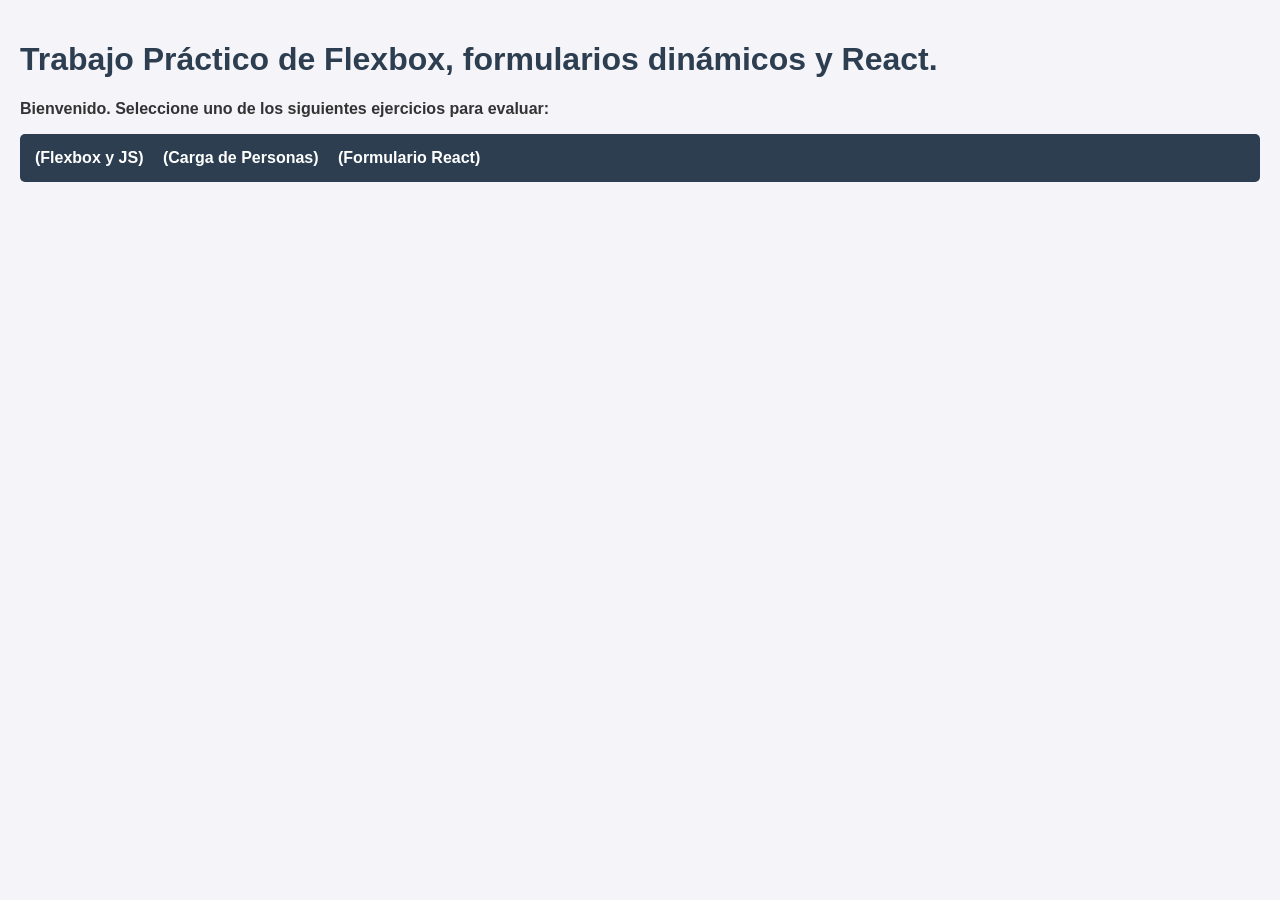
<file: index.html>
<!DOCTYPE html>
<html lang="es">
<head>
    <meta charset="UTF-8">
    <meta name="viewport" content="width=device-width, initial-scale=1.0">
    <title>Flexbox, Formularios y React</title>
    <link rel="stylesheet" href="estilos.css">
</head>
<body>
    <h1>Trabajo Práctico de Flexbox, formularios dinámicos y React.</h1>
    <p><strong>Bienvenido. Seleccione uno de los siguientes ejercicios para evaluar:</strong></p>
    
    <nav>
        <a href="flexbox.html">(Flexbox y JS)</a>
        <a href="personas.html">(Carga de Personas)</a>
        <a href="react.html">(Formulario React)</a>
    </nav>
</body>
</html>
</file>
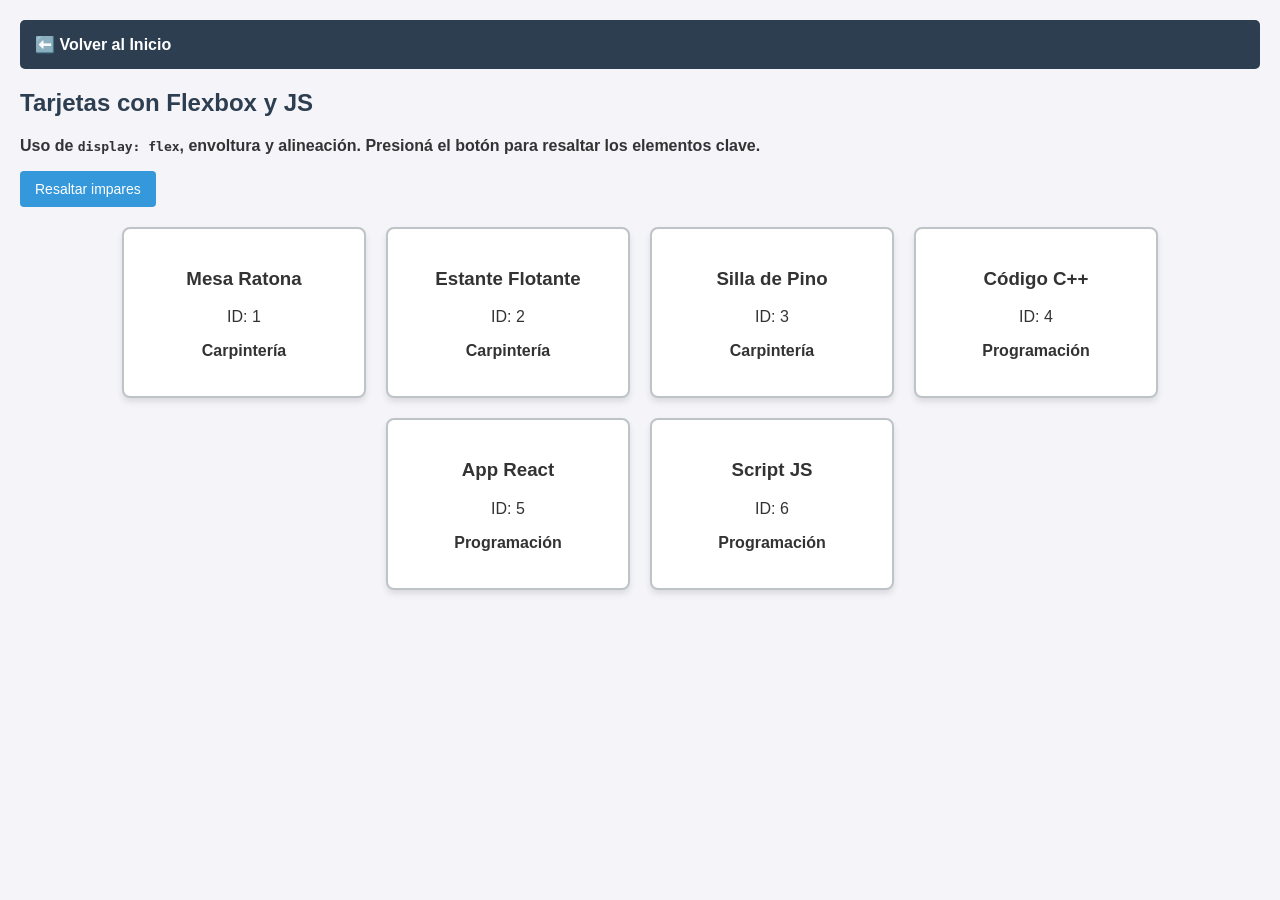
<file: flexbox.html>
<!DOCTYPE html>
<html lang="es">
<head>
    <meta charset="UTF-8">
    <meta name="viewport" content="width=device-width, initial-scale=1.0">
    <title>Flexbox</title>
    <link rel="stylesheet" href="estilos.css">
</head>
<body>
    <nav>
        <a href="index.html">⬅️ Volver al Inicio</a>
    </nav>

    <h2>Tarjetas con Flexbox y JS</h2>
    <p><strong>Uso de <code>display: flex</code>, envoltura y alineación. Presioná el botón para resaltar los elementos clave.</strong></p>
    
    <button id="btn-interact">Resaltar impares</button>

    <div class="flex-container" id="container-cards">
        </div>

        <script src="JS/flexbox.js"></script>
</body>
</html>
</file>
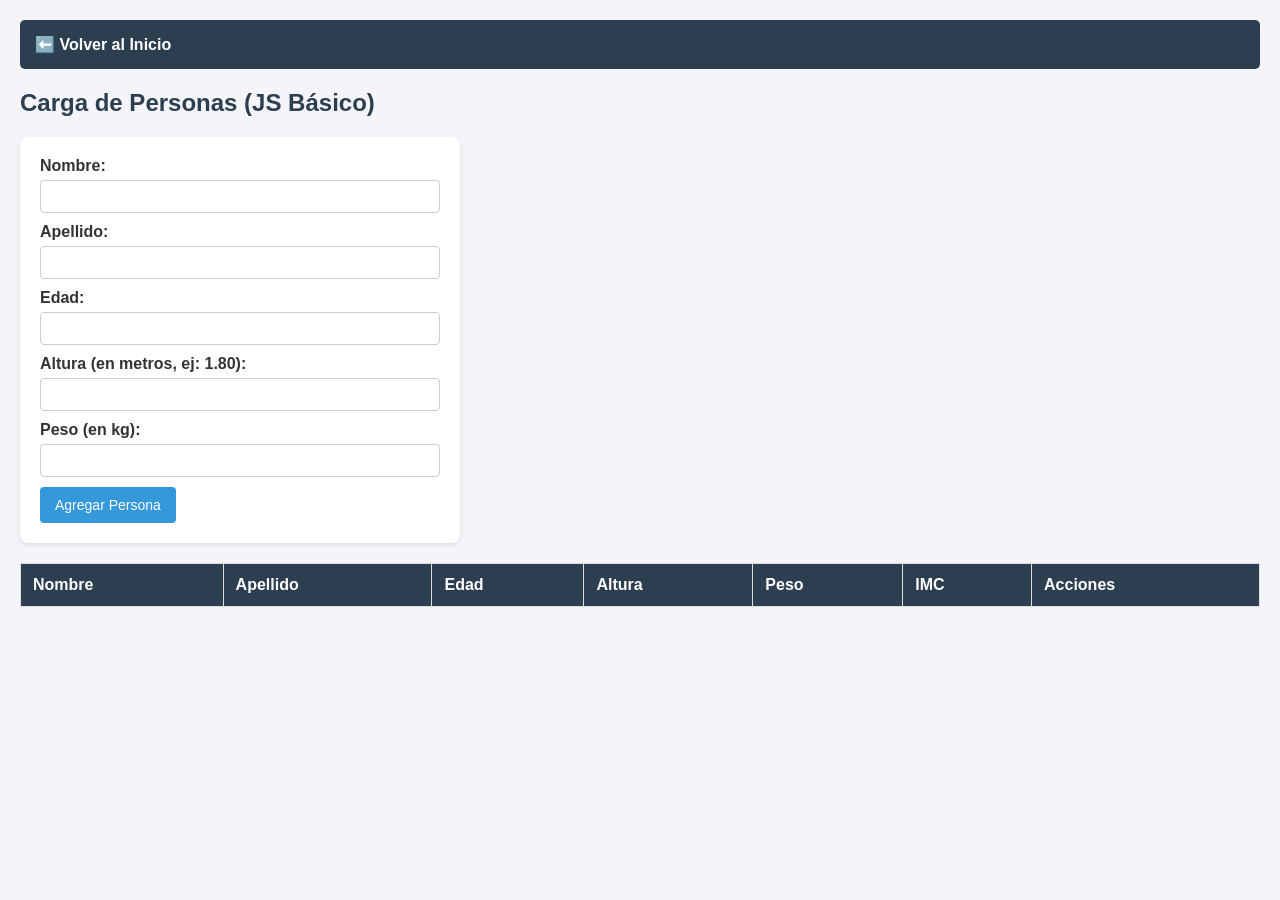
<file: personas.html>
<!DOCTYPE html>
<html lang="es">
<head>
    <meta charset="UTF-8">
    <meta name="viewport" content="width=device-width, initial-scale=1.0">
    <title>HTML y JS Común</title>
    <link rel="stylesheet" href="estilos.css">
</head>
<body>
    <nav>
        <a href="index.html">⬅️ Volver al Inicio</a>
    </nav>

    <h2>Carga de Personas (JS Básico)</h2>

    <form id="form-persona">
        <div>
            <label>Nombre:</label>
            <input type="text" id="nombre" required>
        </div>
        <div>
            <label>Apellido:</label>
            <input type="text" id="apellido" required>
        </div>
        <div>
            <label>Edad:</label>
            <input type="number" id="edad" required>
        </div>
        <div>
            <label>Altura (en metros, ej: 1.80):</label>
            <input type="number" step="0.01" id="altura" required>
        </div>
        <div>
            <label>Peso (en kg):</label>
            <input type="number" step="0.1" id="peso" required>
        </div>
        <button type="submit">Agregar Persona</button>
    </form>

    <table>
        <thead>
            <tr>
                <th>Nombre</th>
                <th>Apellido</th>
                <th>Edad</th>
                <th>Altura</th>
                <th>Peso</th>
                <th>IMC</th>
                <th>Acciones</th>
            </tr>
        </thead>
        <tbody id="tabla-cuerpo">
            </tbody>
    </table>

    <script src="JS/personas.js"></script>

</body>
</html>
</file>
<file: estilos.css>
body {
    font-family: Arial, sans-serif;
    margin: 0;
    padding: 20px;
    background-color: #f4f4f9;
    color: #333;
}

nav {
    background-color: #2c3e50;
    padding: 15px;
    border-radius: 5px;
    margin-bottom: 20px;
}

nav a {
    color: white;
    text-decoration: none;
    margin-right: 15px;
    font-weight: bold;
}

nav a:hover {
    text-decoration: underline;
}

h1, h2 {
    color: #2c3e50;
}

.flex-container {
    display: flex;
    flex-wrap: wrap;
    gap: 20px;
    justify-content: center;
    margin-top: 20px;
}

.card {
    background: white;
    border: 2px solid #bdc3c7;
    border-radius: 8px;
    padding: 20px;
    width: 200px;
    text-align: center;
    box-shadow: 0 4px 6px rgba(0,0,0,0.1);
    transition: transform 0.2s;
}

.card.highlight {
    border-color: #e74c3c;
    background-color: #fdebd0;
    transform: scale(1.05);
}

form {
    background: white;
    padding: 20px;
    border-radius: 8px;
    max-width: 400px;
    margin-bottom: 20px;
    box-shadow: 0 2px 4px rgba(0,0,0,0.1);
}

form div {
    margin-bottom: 10px;
}

form label {
    display: block;
    margin-bottom: 5px;
    font-weight: bold;
}

form input {
    width: 100%;
    padding: 8px;
    box-sizing: border-box;
    border: 1px solid #ccc;
    border-radius: 4px;
}

button {
    background-color: #3498db;
    color: white;
    border: none;
    padding: 10px 15px;
    border-radius: 4px;
    cursor: pointer;
    font-size: 14px;
}

button:hover {
    background-color: #2980b9;
}

.btn-delete {
    background-color: #e74c3c;
}

.btn-delete:hover {
    background-color: #c0392b;
}

table {
    width: 100%;
    border-collapse: collapse;
    background: white;
    margin-top: 20px;
}

th, td {
    border: 1px solid #ddd;
    padding: 12px;
    text-align: left;
}

th {
    background-color: #2c3e50;
    color: white;
}
</file>
